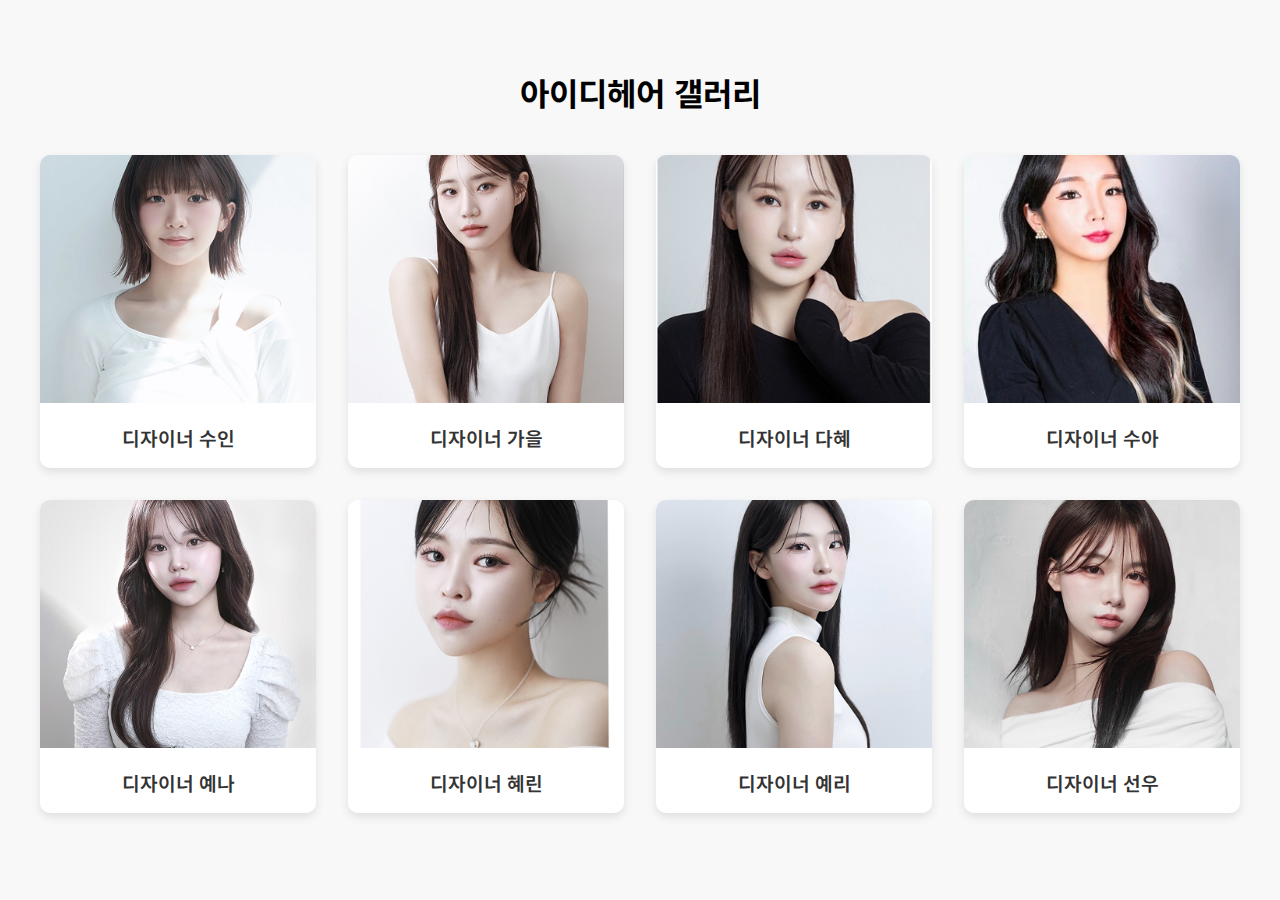
<file: index.html>
<!DOCTYPE html>
<html lang="ko">

<head>
  <meta charset="UTF-8" />
  <meta name="viewport" content="width=device-width, initial-scale=1.0" />
  <title>아이디 헤어 디자이너 갤러리</title>
  <link href="https://fonts.googleapis.com/css2?family=Noto+Sans+KR:wght@400;700&display=swap" rel="stylesheet">
  <style>
    body {
      font-family: 'Noto Sans KR', sans-serif;
      margin: 0;
      padding: 0;
      background-color: #f8f8f8;
    }

    .container {
      padding: 3rem 1rem;
      max-width: 1200px;
      margin: auto;
    }

    .title {
      text-align: center;
      font-size: 2rem;
      font-weight: 700;
      margin-bottom: 2.5rem;
    }

    .gallery {
      display: grid;
      grid-template-columns: repeat(auto-fill, minmax(250px, 1fr));
      gap: 2rem;
      justify-items: center;
    }

    .card {
      background-color: white;
      border-radius: 10px;
      overflow: hidden;
      box-shadow: 0 4px 10px rgba(0, 0, 0, 0.1);
      width: 100%;
      max-width: 300px;
      text-align: center;
      transition: transform 0.2s;
    }

    .card:hover {
      transform: translateY(-5px);
    }

    .card img {
      width: 100%;
      height: 248px;
      object-fit: cover;
    }

    .card-name {
      padding: 1rem;
      font-size: 1.2rem;
      font-weight: 600;
      color: #333;
      text-decoration: none;
      display: block;
    }


    .card-name:hover {
      background-color: #f0f0f0;
    }

    a.card {
      text-decoration: none;
    }

.gallery {
  display: grid;
  grid-template-columns: repeat(auto-fill, minmax(250px, 1fr));
  gap: 2rem;
  justify-items: center;
}

@media (max-width: 480px) {
  .gallery {
    grid-template-columns: repeat(2, 1fr); /* 모바일에서 2개씩 */
  }
}


  </style>
</head>

<body>
  <div class="container">
    <h1 class="title">아이디헤어 갤러리</h1>
    <div class="gallery">
      <!-- 반복되는 디자이너 카드 -->
      <a class="card" href="designer/suin.html">
        <img src="images/suin/1.png" alt="디자이너 수인">
        <span class="card-name">디자이너 수인</span>
      </a>
      <a class="card" href="designer/gaeul.html">
        <img src="images/gaeul/1.png" alt="디자이너 가을">
        <span class="card-name">디자이너 가을</span>
      </a>
      <a class="card" href="designer/dahye.html">
        <img src="images/dahye/1.png" alt="디자이너 다혜">
        <span class="card-name">디자이너 다혜</span>
      </a>
      <a class="card" href="designer/sua.html">
        <img src="images/sua/1.png" alt="디자이너 수아">
        <span class="card-name">디자이너 수아</span>
      </a>
      <a class="card" href="designer/yena.html">
        <img src="images/yena/1.png" alt="디자이너 예나">
        <span class="card-name">디자이너 예나</span>
      </a>
      <a class="card" href="designer/hyelin.html">
        <img src="images/hyelin/1.png" alt="디자이너 혜린">
        <span class="card-name">디자이너 혜린</span>
      </a>
      <a class="card" href="designer/yeli.html">
        <img src="images/yeli/1.png" alt="디자이너 예리">
        <span class="card-name">디자이너 예리</span>
      </a>
      <a class="card" href="designer/seonu.html">
        <img src="images/seonu/1.png" alt="디자이너 선우">
        <span class="card-name">디자이너 선우</span>
      </a>
    </div>
  </div>
</body>

</html>
</file>
